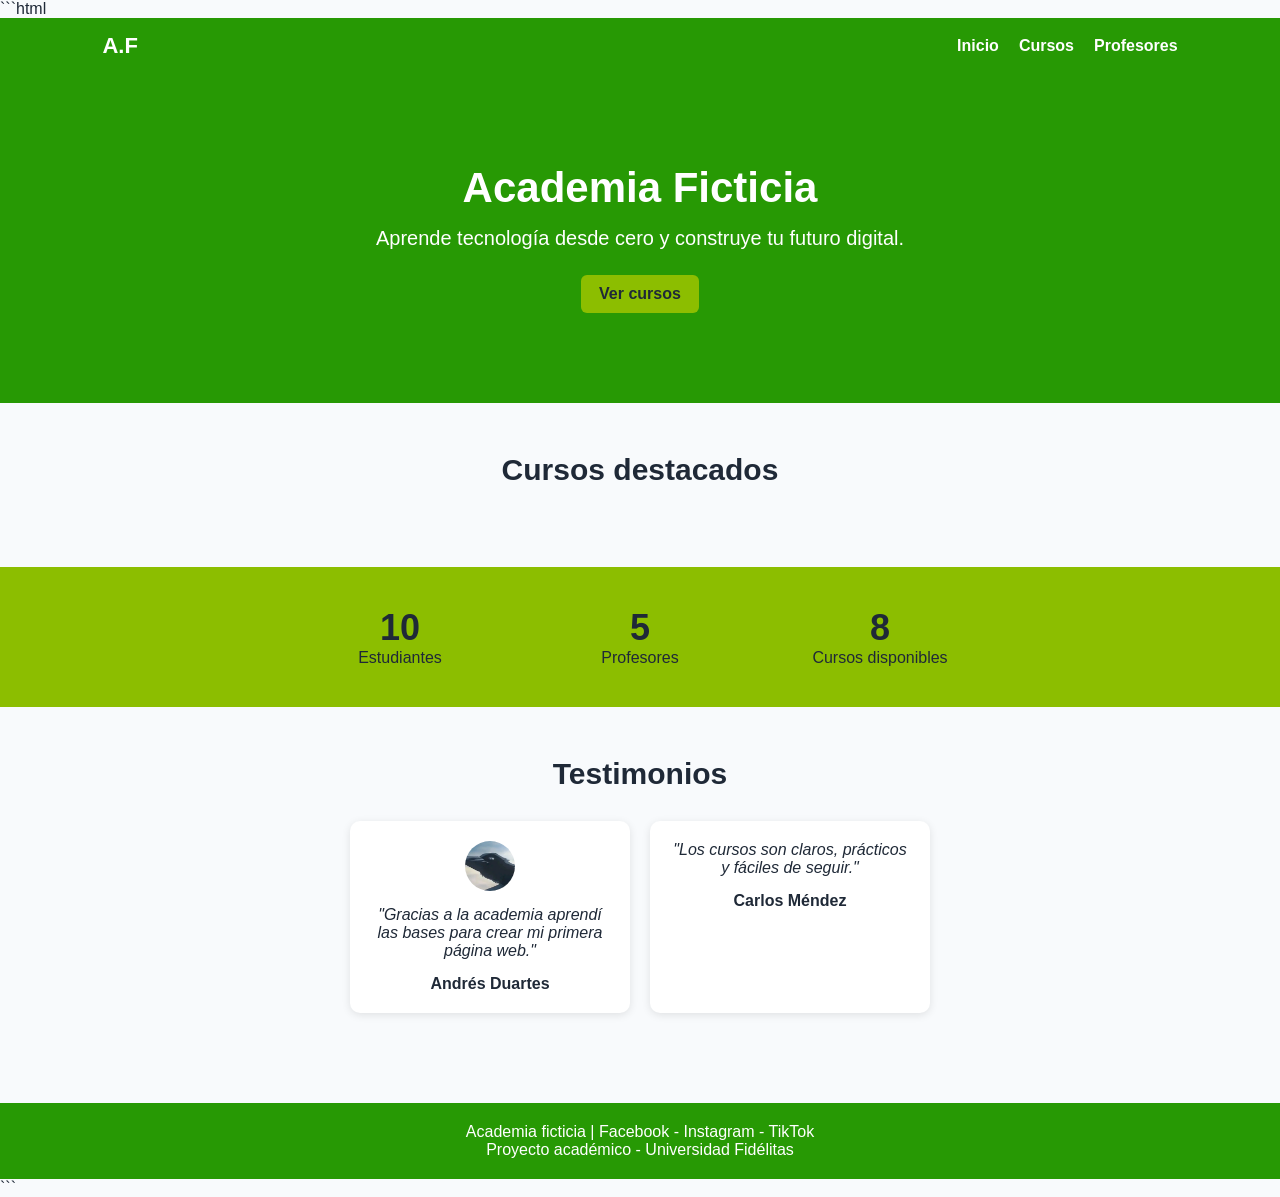
<file: index.html>
```html
<!DOCTYPE html>
<html lang="es">

<head>
  <meta charset="UTF-8">
  <meta name="viewport" content="width=device-width, initial-scale=1.0">

  <title>Inicio | Academia Ficticia</title>

  <link rel="stylesheet" href="css/style.css">
  <link rel="stylesheet" href="css/index.css">
</head>

<body>

  <nav class="navbar">
    <div class="logo">A.F</div>

    <ul>
      <li>
        <a class="active" href="index.html">Inicio</a>
      </li>

      <li>
        <a href="cursos.html">Cursos</a>
      </li>

      <li>
        <a href="profesores.html">Profesores</a>
      </li>
    </ul>
  </nav>
  <main>
    <section class="hero">
      <h1>Academia Ficticia</h1>

      <p>
        Aprende tecnología desde cero y construye tu futuro digital.
      </p>

      <a href="cursos.html" class="btn">
        Ver cursos
      </a>
    </section>

    <section class="section">
      <h2>Cursos destacados</h2>
      <div id="contenedor-cursos" class="cards"></div>
    </section>

    <section class="stats">

      <div>
        <h3>10</h3>
        <p>Estudiantes</p>
      </div>

      <div>
        <h3>5</h3>
        <p>Profesores</p>
      </div>

      <div>
        <h3>8</h3>
        <p>Cursos disponibles</p>
      </div>

    </section>

    <section class="section">
      <h2>Testimonios</h2>

      <div class="testimonials">

        <article class="testimonial">
          <img
            src="images/Cuervo.png"
            alt="Foto de Andrés Duartes"
            class="testimonial-img"
          >

          <p>
            "Gracias a la academia aprendí las bases para crear mi primera página web."
          </p>

          <h4>Andrés Duartes</h4>
        </article>

        <article class="testimonial">
          <p>
            "Los cursos son claros, prácticos y fáciles de seguir."
          </p>

          <h4>Carlos Méndez</h4>
        </article>

      </div>
    </section>

  </main>

  <footer class="footer">
    <p>Academia ficticia | Facebook - Instagram - TikTok</p>
    <p>Proyecto académico - Universidad Fidélitas</p>
  </footer>
  <script src="js/index.js"></script>

</body>

</html>
```
</file>
<file: css/style.css>
:root {
  --color-principal: #279904;
  --color-secundario: #8cbe00;
  --color-fondo: #f8fafc;
  --color-texto: #1f2937;
  --color-blanco: #ffffff;
}
* {
  box-sizing: border-box;
  margin: 0;
  padding: 0;
}
body {
  font-family: Arial, sans-serif;
  background-color: var(--color-fondo);
  color: var(--color-texto);
}
.navbar {
  background-color: var(--color-principal);
  color: var(--color-blanco);
  padding: 15px 8%;
  display: flex;
  justify-content: space-between;
  align-items: center;
  flex-wrap: wrap;
}
.logo {
  font-size: 22px;
  font-weight: bold;
}
.navbar ul {
  list-style: none;
  display: flex;
  gap: 20px;
  flex-wrap: wrap;
}
.navbar a {
  color: var(--color-blanco);
  text-decoration: none;
  font-weight: bold;
}
.navbar a.active,
.navbar a:hover {

}
.footer {
  background-color: var(--color-principal);
  color: var(--color-blanco);
  text-align: center;
  padding: 20px;
  margin-top: 40px;
}
</file>
<file: css/index.css>
.hero {
  text-align: center;
  padding: 90px 20px;
  background-color: var(--color-principal);
  color: white;
}

.hero h1 {
  font-size: 42px;
  margin-bottom: 15px;
}

.hero p {
  font-size: 20px;
  margin-bottom: 25px;
}

.btn,
.btn-card {
  display: inline-block;
  background-color: var(--color-secundario);
  color: var(--color-texto);
  padding: 10px 18px;
  border-radius: 6px;
  text-decoration: none;
  font-weight: bold;
}

.section {
  padding: 50px 8%;
  text-align: center;
}

.section h2 {
  margin-bottom: 30px;
  font-size: 30px;
}

.cards,
.testimonials,
.stats {
  display: flex;
  gap: 20px;
  justify-content: center;
  flex-wrap: wrap;
}

.card,
.testimonial {
  background-color: white;
  padding: 20px;
  border-radius: 10px;
  width: 280px;
  box-shadow: 0 2px 8px rgba(0, 0, 0, 0.1);
}

.card img {
  width: 100%;
  height: 150px;
  background-color: #ddd;
  object-fit: cover;
  border-radius: 8px;
  margin-bottom: 15px;
}

.card h3 {
  margin-bottom: 10px;
}

.card p {
  margin-bottom: 15px;
}

.stats {
  background-color: var(--color-secundario);
  padding: 40px 8%;
}

.stats div {
  width: 220px;
  text-align: center;
}

.stats h3 {
  font-size: 36px;
}

.testimonial p {
  margin-bottom: 15px;
  font-style: italic;
}

.testimonial-img {
    width: 50px;
    height: 50px;
    border-radius: 50%;
    object-fit: cover;
    display: block;
    margin: 0 auto 15px auto;
  }

@media (max-width: 600px) {
  .hero h1 {
    font-size: 32px;
  }

  .navbar {
    text-align: center;
    justify-content: center;
  }

  .navbar ul {
    justify-content: center;
    margin-top: 10px;
  }

.categoria-curso {
  display: inline-block;
  background-color: var(--color-principal);
  color: white;
  padding: 5px 10px;
  margin-bottom: 12px;
  border-radius: 15px;
  font-size: 13px;
  font-weight: bold;
}
}
</file>
